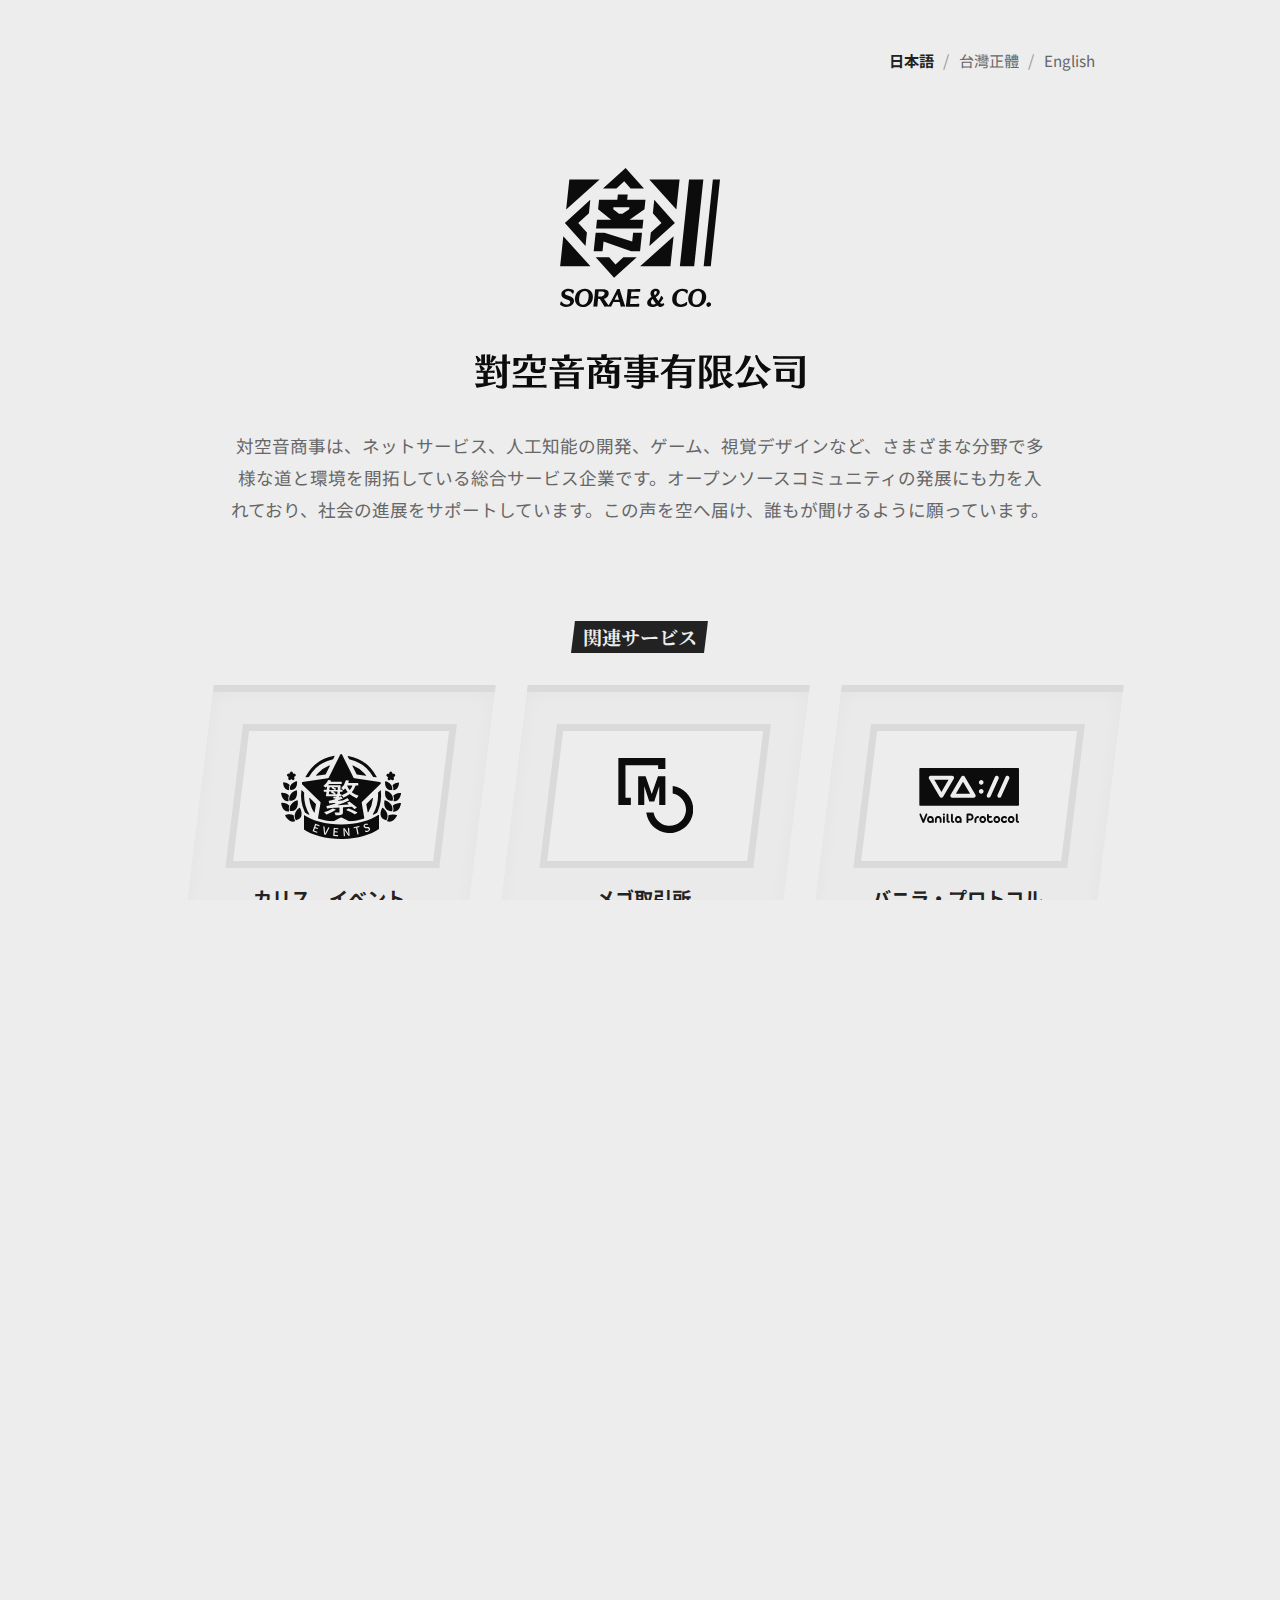
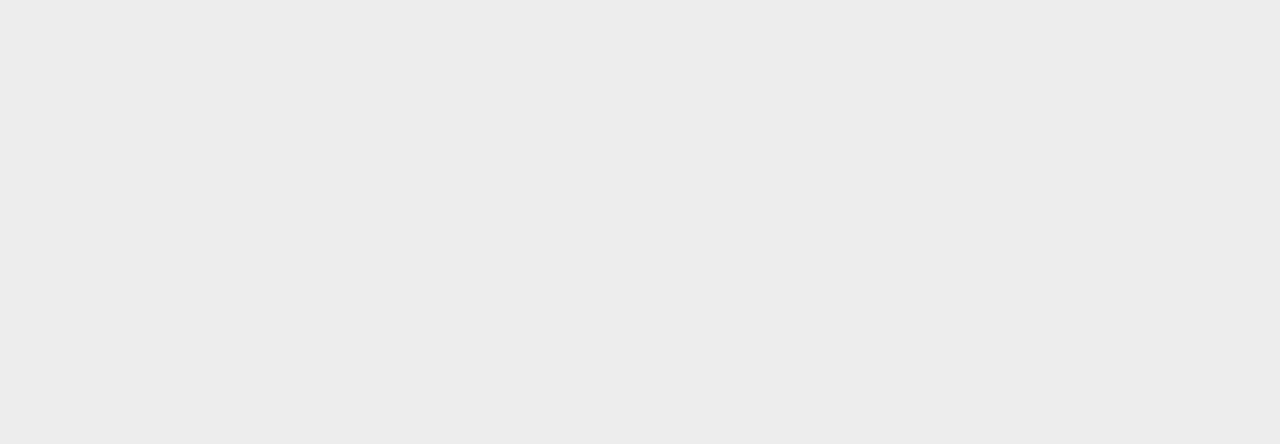
<file: index.html>
<!DOCTYPE html>
<html>
    <head>
        <meta charset="UTF-8" />
        <meta http-equiv="X-UA-Compatible" content="IE=edge" />
        <meta name="viewport" content="width=device-width, initial-scale=1.0" />
        <link rel="icon" type="image/svg+xml" href="./assets/favicon.svg" />
        <link rel="icon" type="image/png" href="./assets/favicon.png" />
        <link rel="preconnect" href="https://fonts.googleapis.com" />
        <link rel="preconnect" href="https://fonts.gstatic.com" crossorigin />
        <link href="https://fonts.googleapis.com/css2?family=Noto+Sans+JP:wght@300;400;700&family=Noto+Serif+JP:wght@700&display=swap" rel="stylesheet" />
        <link rel="stylesheet" href="./assets/style.css" />
        <meta
            name="description"
            content="対空音商事は、ネットサービス、人工知能の開発、ゲーム、視覚デザインなど、さまざまな分野で多様な道と環境を開拓している総合サービス企業です。オープンソースコミュニティの発展にも力を入れており、社会の進展をサポートしています。この声を空へ届け、誰もが聞けるように願っています。"
        />
        <meta name="twitter:card" content="summary" />
        <meta name="twitter:title" content="對空音商事株式会社" />
        <meta
            name="twitter:description"
            content="対空音商事は、ネットサービス、人工知能の開発、ゲーム、視覚デザインなど、さまざまな分野で多様な道と環境を開拓している総合サービス企業です。オープンソースコミュニティの発展にも力を入れており、社会の進展をサポートしています。この声を空へ届け、誰もが聞けるように願っています。"
        />
        <meta name="twitter:image" content="https://sorae.co/assets/og.png" />
        <meta property="og:title" content="對空音商事有限公司" />
        <meta property="og:type" content="article" />
        <meta property="og:image" content="https://sorae.co/assets/og.png" />
        <meta property="og:url" content="https://sorae.co" />
        <meta property="og:image:width" content="1280" />
        <meta property="og:image:height" content="720" />
        <meta
            property="og:description"
            content="対空音商事は、ネットサービス、人工知能の開発、ゲーム、視覚デザインなど、さまざまな分野で多様な道と環境を開拓している総合サービス企業です。オープンソースコミュニティの発展にも力を入れており、社会の進展をサポートしています。この声を空へ届け、誰もが聞けるように願っています。"
        />
        <title>對空音商事有限公司</title>
    </head>
    <body>
        <div class="外框"></div>
        <div class="界限容器">
            <div class="穹頂">
                <div class="穹頂-連結 穹頂-連結_啟用的">日本語</div>
                <div class="穹頂-分隔線">/</div>
                <a class="穹頂-連結" href="./zh-tw.html">台灣正體</a>
                <div class="穹頂-分隔線">/</div>
                <a class="穹頂-連結" href="./en-us.html">English</a>
            </div>
            <div class="矚目區塊">
                <img class="矚目區塊-商標" src="./assets/logo.svg" />
                <div class="矚目區塊-標題">
                    <img class="矚目區塊-標題-圖片" src="./assets/logo-name.svg" />
                </div>
                <div class="矚目區塊-說明">
                    対空音商事は、ネットサービス、人工知能の開発、ゲーム、視覚デザインなど、さまざまな分野で多様な道と環境を開拓している総合サービス企業です。オープンソースコミュニティの発展にも力を入れており、社会の進展をサポートしています。この声を空へ届け、誰もが聞けるように願っています。
                </div>
            </div>
            <div class="旗下服務">
                <div class="旗下服務-標題">
                    <div class="旗下服務-標題-文字">関連サービス</div>
                </div>
                <div class="旗下服務-網格系統">
                    <div class="旗下服務-網格系統-項目">
                        <div class="旗下服務-網格系統-項目-商標">
                            <img class="旗下服務-網格系統-項目-商標-圖片" src="./assets/caris-events.svg" style="width: 120px" />
                        </div>
                        <div class="旗下服務-網格系統-項目-標題">カリス．イベント</div>
                        <div class="旗下服務-網格系統-項目-說明">
                            テクノロジー産業に関連するインターネットサービスや製品を提供し、二次元を三次元に融合することを忘れず、人々が受け入れられ、友好的に交流できるコミュニティ環境を創造しています。
                        </div>
                        <div class="旗下服務-網格系統-項目-數字">1</div>
                    </div>

                    <div class="旗下服務-網格系統-項目">
                        <div class="旗下服務-網格系統-項目-商標">
                            <img class="旗下服務-網格系統-項目-商標-圖片" src="./assets/mego.svg" style="width: 75px" />
                        </div>
                        <div class="旗下服務-網格系統-項目-標題">メゴ取引所</div>
                        <!-- じりつし知能 -->
                        <div class="旗下服務-網格系統-項目-說明">
                            設計されたプラットフォームとトランザクションで総合的なデジタルコンテンツ制作環境を提供し、需要と供給を統合して、オンラインからオフラインまでクリエイティブ産業全体を促進・推進します。
                        </div>
                        <div class="旗下服務-網格系統-項目-數字">2</div>
                    </div>
                    <div class="旗下服務-網格系統-項目">
                        <div class="旗下服務-網格系統-項目-商標">
                            <img class="旗下服務-網格系統-項目-商標-圖片" src="./assets/vanilla-protocol.svg" style="width: 100px" />
                        </div>
                        <div class="旗下服務-網格系統-項目-標題">バニラ・プロトコル</div>
                        <!-- フラット商業銀行 -->
                        <div class="旗下服務-網格系統-項目-說明">
                            バーチャルワールド、複合現実、3Dエンジンは、他のサービスを補完するモーションキャプチャーや人工知能など、未来とバーチャルを融合させた現代的な製品を創造します。
                        </div>
                        <div class="旗下服務-網格系統-項目-數字">3</div>
                    </div>
                </div>
            </div>
            <div class="最新情報">
                <div class="最新情報-標題">
                    <div class="最新情報-標題-文字">最新情報</div>
                </div>
                <div class="最新情報-列表">
                    <a
                        href="https://teameowdev.wordpress.com/2022/02/09/tocas-ui-4-alpha-%e4%bb%8b%e9%9d%a2%e5%85%83%e4%bb%b6%e5%ba%ab%e5%8d%b3%e5%b0%87%e9%87%8b%e5%87%ba/"
                        target="_blank"
                        class="最新情報-列表-項目"
                    >
                        <div class="最新情報-列表-項目-分類">
                            <div class="最新情報-列表-項目-分類-文字">プログレス</div>
                            <!-- プレスリリース -->
                        </div>
                        <div class="最新情報-列表-項目-時間">2022.02.09</div>
                        <div class="最新情報-列表-項目-標題">Tocas UI 4 Alpha コンポーネントを近日公開予定</div>
                    </a>
                    <a
                        href="https://teameowdev.wordpress.com/2022/01/07/%e6%88%91%e5%80%91%e6%ad%a3%e5%9c%a8%e9%87%8d%e6%96%b0%e8%a6%8f%e5%8a%83-2022-%e5%b9%b4%e7%9a%84%e5%85%a8%e6%96%b0%e7%89%88%e6%9c%ac/"
                        target="_blank"
                        class="最新情報-列表-項目"
                    >
                        <div class="最新情報-列表-項目-分類">
                            <div class="最新情報-列表-項目-分類-文字">プログレス</div>
                        </div>
                        <div class="最新情報-列表-項目-時間">2022.01.07</div>
                        <div class="最新情報-列表-項目-標題">2022 年に向けて新バージョンを開発中</div>
                    </a>
                    <a
                        href="https://teameowdev.wordpress.com/2018/11/01/%e6%8f%92%e7%95%ab%e8%88%87%e7%b9%aa%e5%9c%96%e7%9a%84%e5%8c%af%e9%9b%86%e9%a6%96%e9%a0%81/"
                        target="_blank"
                        class="最新情報-列表-項目"
                    >
                        <div class="最新情報-列表-項目-分類">
                            <div class="最新情報-列表-項目-分類-文字">プログレス</div>
                        </div>
                        <div class="最新情報-列表-項目-時間">2018.11.01</div>
                        <div class="最新情報-列表-項目-標題">イラストのページデザイン</div>
                    </a>
                </div>
            </div>
            <div class="公司概要">
                <div class="公司概要-標題">
                    <div class="公司概要-標題-文字">会社概要</div>
                </div>
                <div class="公司概要-切分網格">
                    <div class="公司概要-切分網格-欄位">
                        <div class="公司概要-切分網格-網格系統">
                            <div class="公司概要-切分網格-網格系統-標籤">社名</div>
                            <div class="公司概要-切分網格-網格系統-內容">對空音商事有限公司</div>
                            <div class="公司概要-切分網格-網格系統-分隔線"></div>
                            <div class="公司概要-切分網格-網格系統-標籤">法人番号</div>
                            <div class="公司概要-切分網格-網格系統-內容">90609343</div>
                            <div class="公司概要-切分網格-網格系統-分隔線"></div>
                            <div class="公司概要-切分網格-網格系統-標籤">所在地</div>
                            <div class="公司概要-切分網格-網格系統-內容">台湾高雄市鳳山区埤頂街 160 巷 65 号</div>
                            <div class="公司概要-切分網格-網格系統-分隔線"></div>
                            <div class="公司概要-切分網格-網格系統-標籤">設立日</div>
                            <div class="公司概要-切分網格-網格系統-內容">2021 年 12 月 08 日</div>
                            <div class="公司概要-切分網格-網格系統-分隔線"></div>
                            <div class="公司概要-切分網格-網格系統-標籤">代表者</div>
                            <div class="公司概要-切分網格-網格系統-內容">代表取締役 吳駿維</div>
                        </div>
                    </div>
                    <div class="公司概要-切分網格-欄位">
                        <div class="公司概要-切分網格-網格系統">
                            <div class="公司概要-切分網格-網格系統-標籤">資本金等</div>
                            <div class="公司概要-切分網格-網格系統-內容">NT$ 100,000</div>
                            <div class="公司概要-切分網格-網格系統-分隔線"></div>
                            <div class="公司概要-切分網格-網格系統-標籤">登録機関</div>
                            <div class="公司概要-切分網格-網格系統-內容">高雄市政府経済発展局</div>
                            <div class="公司概要-切分網格-網格系統-分隔線"></div>
                            <div class="公司概要-切分網格-網格系統-標籤">連絡先</div>
                            <div class="公司概要-切分網格-網格系統-內容">hello@sorae.co</div>
                            <div class="公司概要-切分網格-網格系統-分隔線"></div>
                            <div class="公司概要-切分網格-網格系統-標籤">事業內容</div>
                            <div class="公司概要-切分網格-網格系統-內容">ウェブサービス、人工知能、ゲームやビジュアルアートの開発・設計。</div>
                        </div>
                    </div>
                </div>
            </div>
            <div class="頁腳文字">Copyright © Sorae & Co., Ltd. All Rights Reserved.</div>
        </div>
    </body>
</html>
</file>
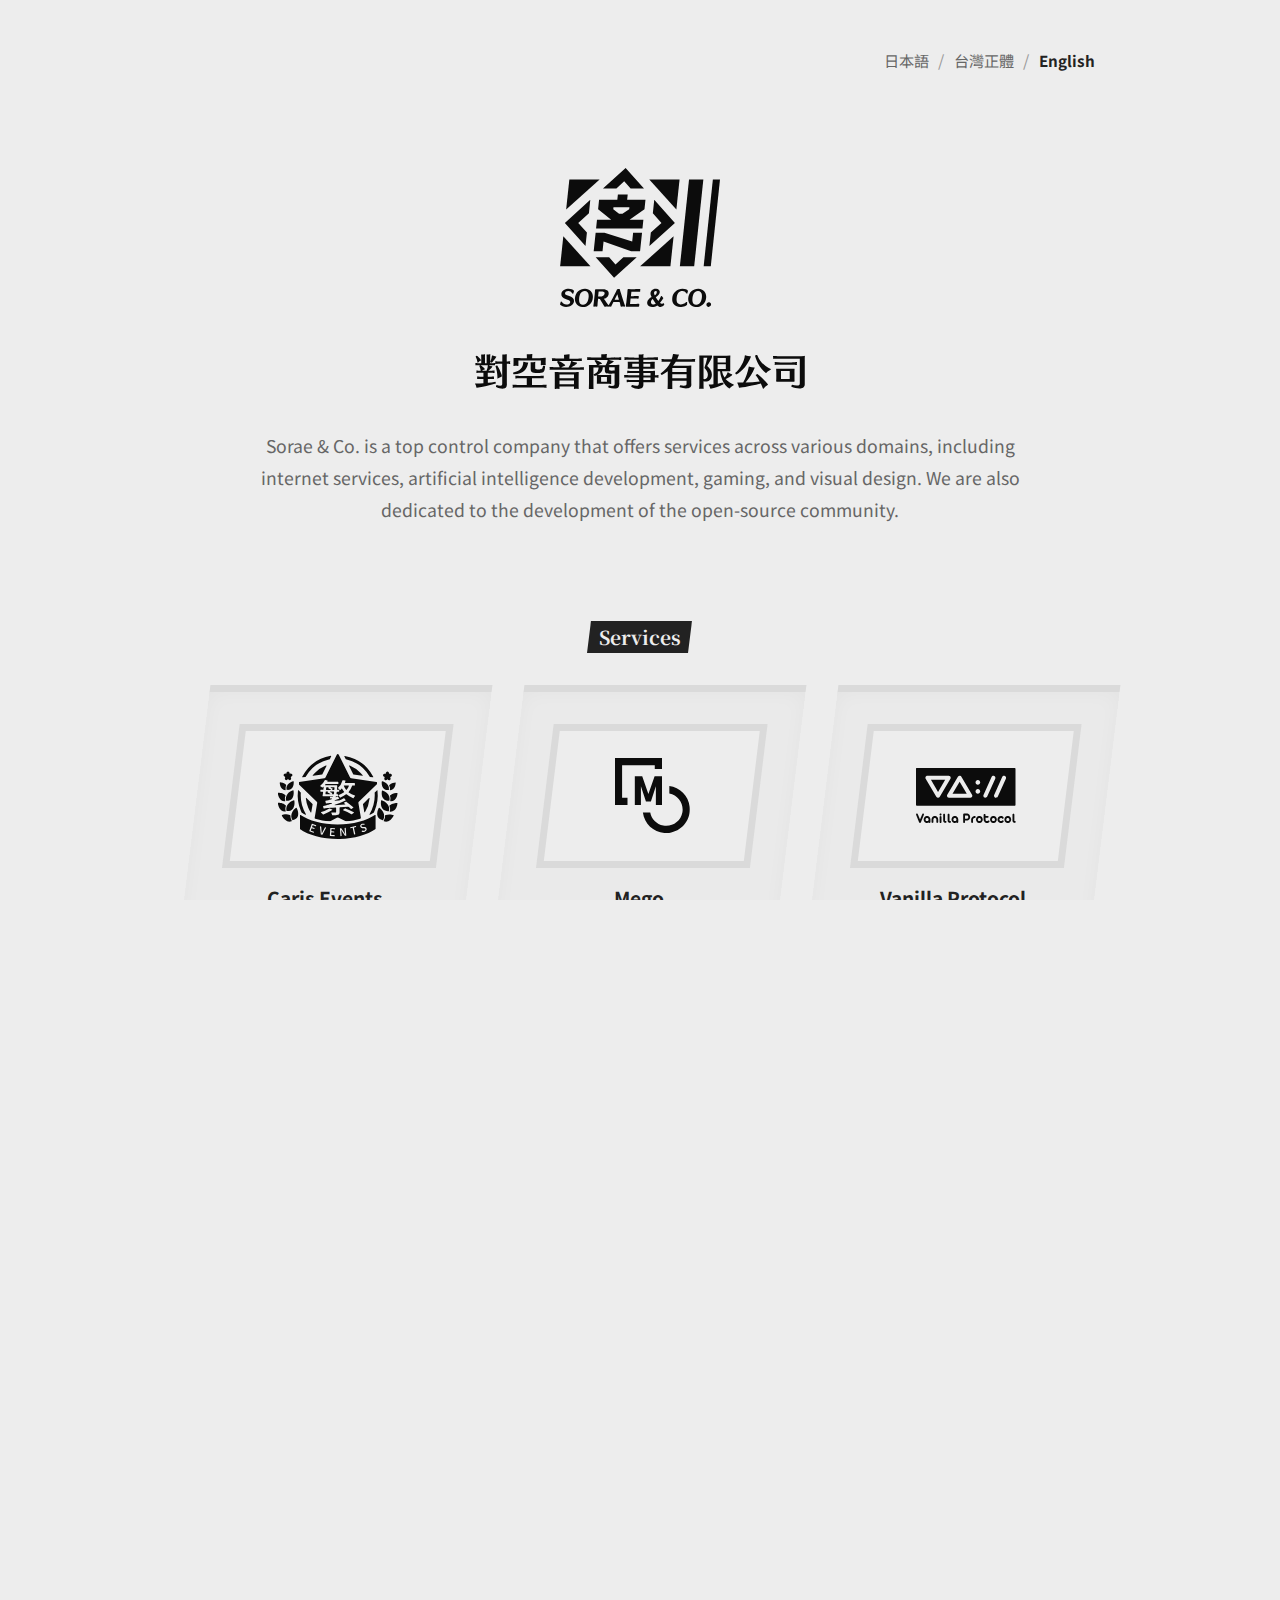
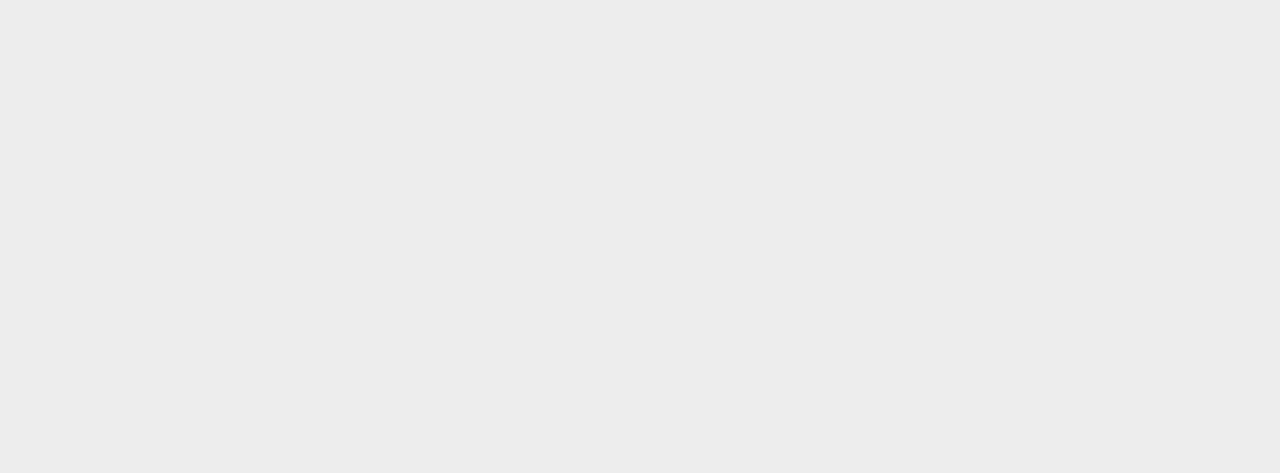
<file: en-us.html>
<!DOCTYPE html>
<html>
    <head>
        <meta charset="UTF-8" />
        <meta http-equiv="X-UA-Compatible" content="IE=edge" />
        <meta name="viewport" content="width=device-width, initial-scale=1.0" />
        <link rel="icon" type="image/svg+xml" href="./assets/favicon.svg" />
        <link rel="icon" type="image/png" href="./assets/favicon.png" />
        <link rel="preconnect" href="https://fonts.googleapis.com" />
        <link rel="preconnect" href="https://fonts.gstatic.com" crossorigin />
        <link href="https://fonts.googleapis.com/css2?family=Noto+Sans+TC:wght@300;400;700&family=Noto+Serif+TC:wght@700&display=swap" rel="stylesheet" />
        <link rel="stylesheet" href="./assets/style.css" />
        <meta
            name="description"
            content="Sorae & Co. is a top control company that offers services across various domains, including internet services, artificial intelligence development, gaming, and
            visual design. We are also dedicated to the development of the open-source community."
        />
        <meta name="twitter:card" content="summary" />
        <meta name="twitter:title" content="Sorae & Co." />
        <meta
            name="twitter:description"
            content="Sorae & Co. is a top control company that offers services across various domains, including internet services, artificial intelligence development, gaming, and
            visual design. We are also dedicated to the development of the open-source community."
        />
        <meta name="twitter:image" content="https://sorae.co/assets/og.png" />
        <meta property="og:title" content="Sorae & Co." />
        <meta property="og:type" content="article" />
        <meta property="og:image" content="https://sorae.co/assets/og.png" />
        <meta property="og:url" content="https://sorae.co/en-us.html" />
        <meta property="og:image:width" content="1280" />
        <meta property="og:image:height" content="720" />
        <meta
            property="og:description"
            content="Sorae & Co. is a top control company that offers services across various domains, including internet services, artificial intelligence development, gaming, and
            visual design. We are also dedicated to the development of the open-source community."
        />
        <title>Sorae & Co.</title>
    </head>
    <body>
        <div class="外框"></div>
        <div class="界限容器">
            <div class="穹頂">
                <a class="穹頂-連結" href="./index.html">日本語</a>
                <div class="穹頂-分隔線">/</div>
                <a class="穹頂-連結" href="./zh-tw.html">台灣正體</a>
                <div class="穹頂-分隔線">/</div>
                <div class="穹頂-連結 穹頂-連結_啟用的">English</div>
            </div>
            <div class="矚目區塊">
                <img class="矚目區塊-商標" src="./assets/logo.svg" />
                <div class="矚目區塊-標題">
                    <img class="矚目區塊-標題-圖片" src="./assets/logo-name.svg" />
                </div>
                <div class="矚目區塊-說明">
                    Sorae & Co. is a top control company that offers services across various domains, including internet services, artificial intelligence development, gaming, and
                    visual design. We are also dedicated to the development of the open-source community.
                </div>
            </div>
            <div class="旗下服務">
                <div class="旗下服務-標題">
                    <div class="旗下服務-標題-文字">Services</div>
                </div>
                <div class="旗下服務-網格系統">
                    <div class="旗下服務-網格系統-項目">
                        <div class="旗下服務-網格系統-項目-商標">
                            <img class="旗下服務-網格系統-項目-商標-圖片" src="./assets/caris-events.svg" style="width: 120px" />
                        </div>
                        <div class="旗下服務-網格系統-項目-標題">Caris Events</div>
                        <div class="旗下服務-網格系統-項目-說明">
                            Providing Internet services to create a community where people can interact with each other in a friendly manner.
                        </div>
                        <div class="旗下服務-網格系統-項目-數字">1</div>
                    </div>

                    <div class="旗下服務-網格系統-項目">
                        <div class="旗下服務-網格系統-項目-商標">
                            <img class="旗下服務-網格系統-項目-商標-圖片" src="./assets/mego.svg" style="width: 75px" />
                        </div>
                        <div class="旗下服務-網格系統-項目-標題">Mego</div>
                        <div class="旗下服務-網格系統-項目-說明">
                            A well-designed platform that provides a perfect digital content creation environment, driving the entire creative industry activities.
                        </div>
                        <div class="旗下服務-網格系統-項目-數字">2</div>
                    </div>
                    <div class="旗下服務-網格系統-項目">
                        <div class="旗下服務-網格系統-項目-商標">
                            <img class="旗下服務-網格系統-項目-商標-圖片" src="./assets/vanilla-protocol.svg" style="width: 100px" />
                        </div>
                        <div class="旗下服務-網格系統-項目-標題">Vanilla Protocol</div>
                        <div class="旗下服務-網格系統-項目-說明">
                            Through virtual worlds, mixed reality and artificial intelligence to create modern products that merge the future with the virtual.
                        </div>
                        <div class="旗下服務-網格系統-項目-數字">3</div>
                    </div>
                </div>
            </div>
            <div class="最新情報">
                <div class="最新情報-標題">
                    <div class="最新情報-標題-文字">News</div>
                </div>
                <div class="最新情報-列表">
                    <a
                        href="https://teameowdev.wordpress.com/2022/02/09/tocas-ui-4-alpha-%e4%bb%8b%e9%9d%a2%e5%85%83%e4%bb%b6%e5%ba%ab%e5%8d%b3%e5%b0%87%e9%87%8b%e5%87%ba/"
                        target="_blank"
                        class="最新情報-列表-項目"
                    >
                        <div class="最新情報-列表-項目-分類">
                            <div class="最新情報-列表-項目-分類-文字">PROGRESS UPDATE</div>
                            <!-- PRESS RELEASE -->
                        </div>
                        <div class="最新情報-列表-項目-時間">09.02.2022</div>
                        <div class="最新情報-列表-項目-標題">Tocas UI 4 Alpha is getting released</div>
                    </a>
                    <a
                        href="https://teameowdev.wordpress.com/2022/01/07/%e6%88%91%e5%80%91%e6%ad%a3%e5%9c%a8%e9%87%8d%e6%96%b0%e8%a6%8f%e5%8a%83-2022-%e5%b9%b4%e7%9a%84%e5%85%a8%e6%96%b0%e7%89%88%e6%9c%ac/"
                        target="_blank"
                        class="最新情報-列表-項目"
                    >
                        <div class="最新情報-列表-項目-分類">
                            <div class="最新情報-列表-項目-分類-文字">PROGRESS UPDATE</div>
                        </div>
                        <div class="最新情報-列表-項目-時間">07.01.2022</div>
                        <div class="最新情報-列表-項目-標題">We are working on a brand new version of 2022</div>
                    </a>
                    <a
                        href="https://teameowdev.wordpress.com/2018/11/01/%e6%8f%92%e7%95%ab%e8%88%87%e7%b9%aa%e5%9c%96%e7%9a%84%e5%8c%af%e9%9b%86%e9%a6%96%e9%a0%81/"
                        target="_blank"
                        class="最新情報-列表-項目"
                    >
                        <div class="最新情報-列表-項目-分類">
                            <div class="最新情報-列表-項目-分類-文字">PROGRESS UPDATE</div>
                        </div>
                        <div class="最新情報-列表-項目-時間">01.11.2018</div>
                        <div class="最新情報-列表-項目-標題">The design of the Sketch and Draw page</div>
                    </a>
                </div>
            </div>
            <div class="公司概要">
                <div class="公司概要-標題">
                    <div class="公司概要-標題-文字">Corporate Profile</div>
                </div>
                <div class="公司概要-切分網格">
                    <div class="公司概要-切分網格-欄位">
                        <div class="公司概要-切分網格-網格系統">
                            <div class="公司概要-切分網格-網格系統-標籤">Official Name</div>
                            <div class="公司概要-切分網格-網格系統-內容">Sorae & Co., Ltd.</div>
                            <div class="公司概要-切分網格-網格系統-分隔線"></div>
                            <div class="公司概要-切分網格-網格系統-標籤">VAT number</div>
                            <div class="公司概要-切分網格-網格系統-內容">90609343</div>
                            <div class="公司概要-切分網格-網格系統-分隔線"></div>
                            <div class="公司概要-切分網格-網格系統-標籤">Office</div>
                            <div class="公司概要-切分網格-網格系統-內容">No. 65, Ln. 160, Piding St., Fengshan Dist., Kaohsiung City 830010, Taiwan (R.O.C.)</div>
                            <div class="公司概要-切分網格-網格系統-分隔線"></div>
                            <div class="公司概要-切分網格-網格系統-標籤">Establishment Date</div>
                            <div class="公司概要-切分網格-網格系統-內容">08/12/2021</div>
                            <div class="公司概要-切分網格-網格系統-分隔線"></div>
                            <div class="公司概要-切分網格-網格系統-標籤">President</div>
                            <div class="公司概要-切分網格-網格系統-內容">WU, CHUN WEI</div>
                        </div>
                    </div>
                    <div class="公司概要-切分網格-欄位">
                        <div class="公司概要-切分網格-網格系統">
                            <div class="公司概要-切分網格-網格系統-標籤">Capital</div>
                            <div class="公司概要-切分網格-網格系統-內容">100,000 TWD</div>
                            <div class="公司概要-切分網格-網格系統-分隔線"></div>
                            <div class="公司概要-切分網格-網格系統-標籤">Registration Authority</div>
                            <div class="公司概要-切分網格-網格系統-內容">Economic Development Bureau, Kaohsiung City Government</div>
                            <div class="公司概要-切分網格-網格系統-分隔線"></div>
                            <div class="公司概要-切分網格-網格系統-標籤">Contact</div>
                            <div class="公司概要-切分網格-網格系統-內容">hello@sorae.co</div>
                            <div class="公司概要-切分網格-網格系統-分隔線"></div>
                            <div class="公司概要-切分網格-網格系統-標籤">Industries</div>
                            <div class="公司概要-切分網格-網格系統-內容">Development and design of web services, artificial intelligence and games and visual arts.</div>
                        </div>
                    </div>
                </div>
            </div>
            <div class="頁腳文字">Copyright © Sorae & Co., Ltd. All Rights Reserved.</div>
        </div>
    </body>
</html>
</file>
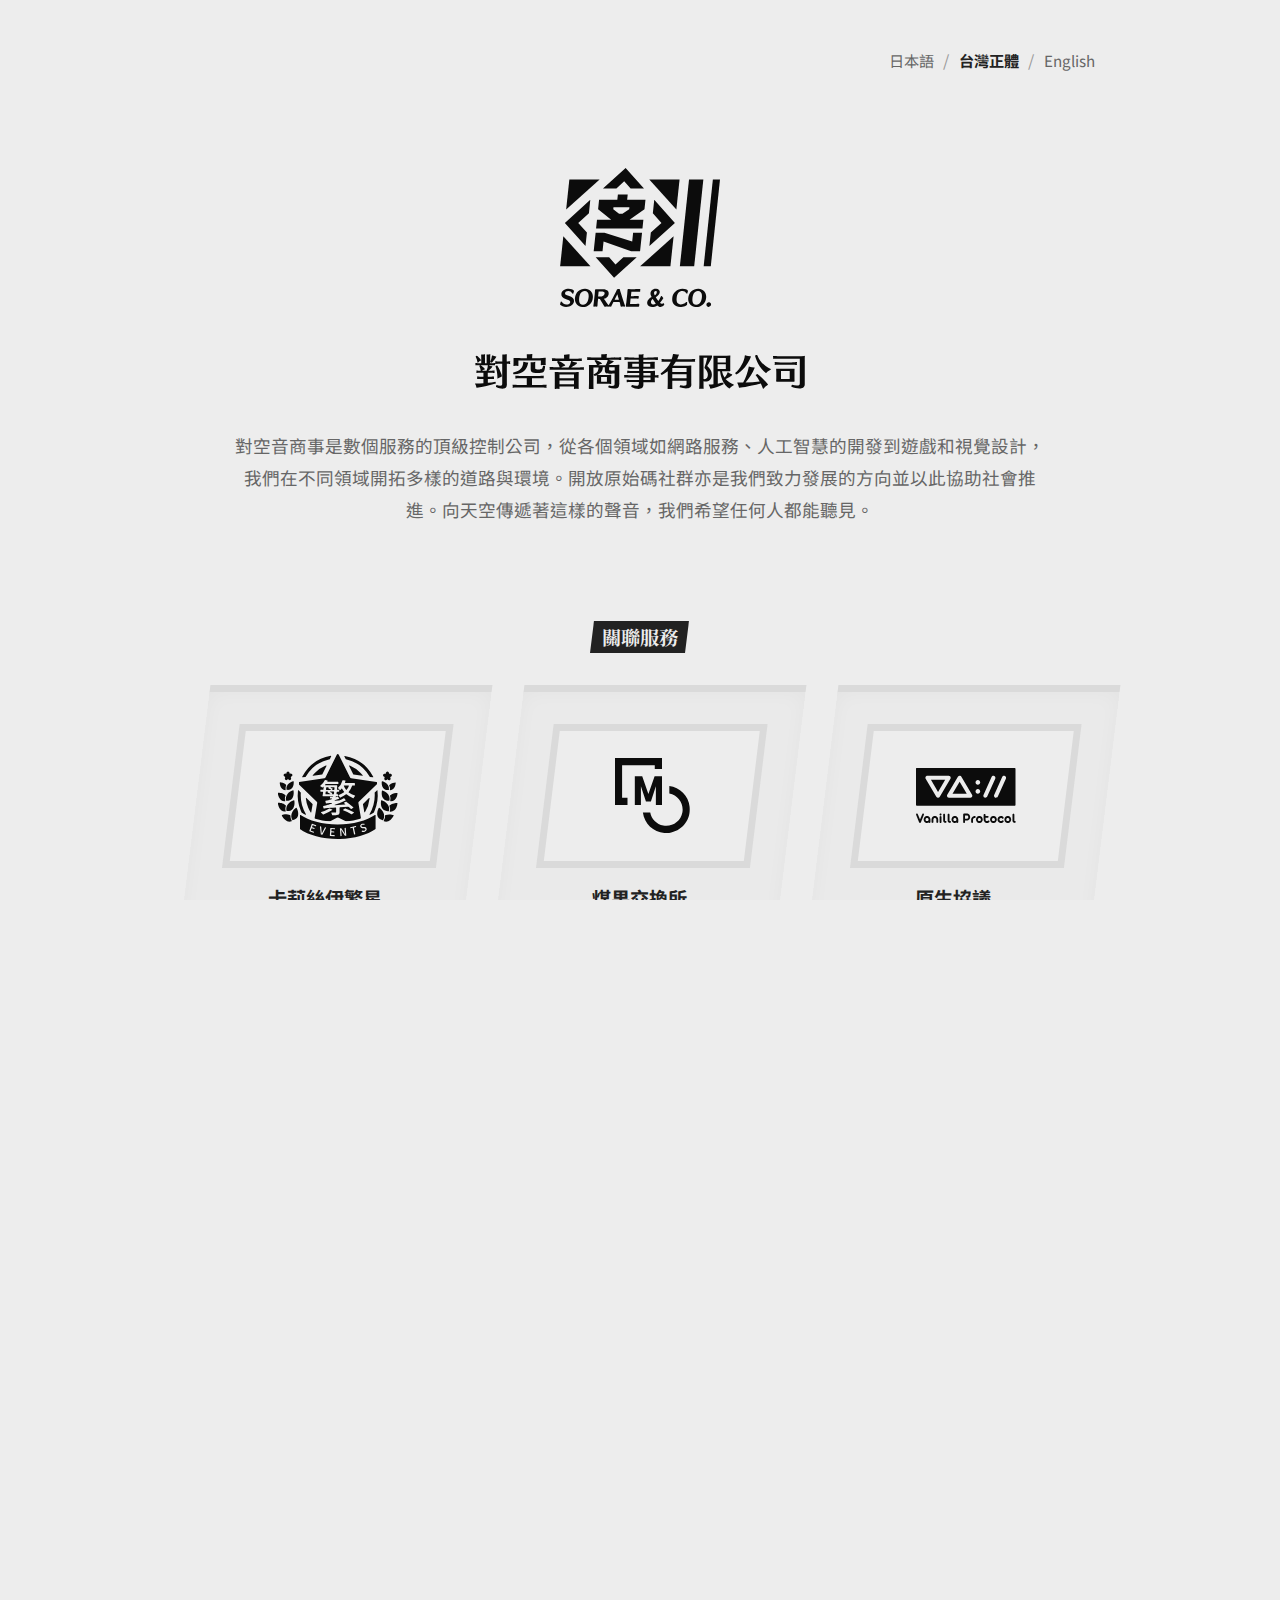
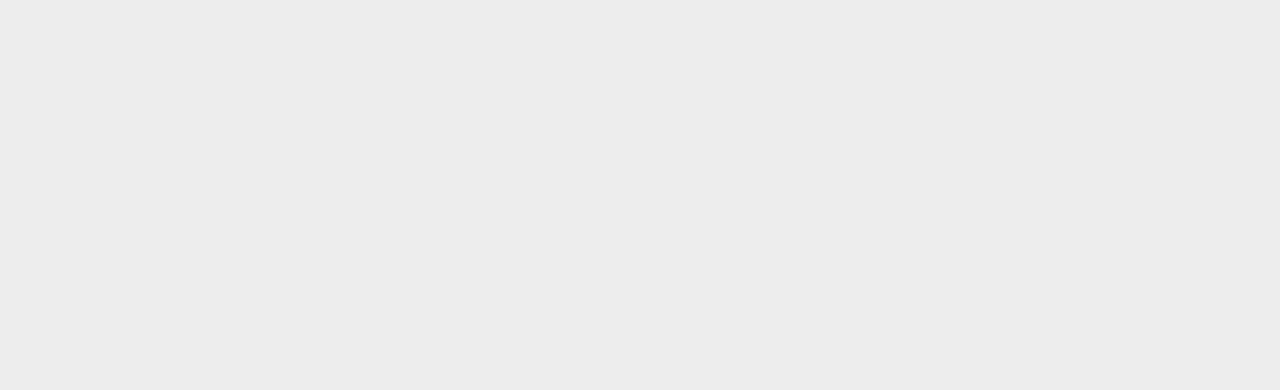
<file: zh-tw.html>
<!DOCTYPE html>
<html>
    <head>
        <meta charset="UTF-8" />
        <meta http-equiv="X-UA-Compatible" content="IE=edge" />
        <meta name="viewport" content="width=device-width, initial-scale=1.0" />
        <link rel="icon" type="image/svg+xml" href="./assets/favicon.svg" />
        <link rel="icon" type="image/png" href="./assets/favicon.png" />
        <link rel="preconnect" href="https://fonts.googleapis.com" />
        <link rel="preconnect" href="https://fonts.gstatic.com" crossorigin />
        <link href="https://fonts.googleapis.com/css2?family=Noto+Sans+TC:wght@300;400;700&family=Noto+Serif+TC:wght@700&display=swap" rel="stylesheet" />
        <link rel="stylesheet" href="./assets/style.css" />
        <meta
            name="description"
            content="對空音商事是數個服務的頂級控制公司，從各個領域如網路服務、人工智慧的開發到遊戲和視覺設計，我們在不同領域開拓多樣的道路與環境。開放原始碼社群亦是我們致力發展的方向並以此協助社會推進。向天空傳遞著這樣的聲音，我們希望任何人都能聽見。"
        />
        <meta name="twitter:card" content="summary" />
        <meta name="twitter:title" content="對空音商事有限公司" />
        <meta
            name="twitter:description"
            content="對空音商事是數個服務的頂級控制公司，從各個領域如網路服務、人工智慧的開發到遊戲和視覺設計，我們在不同領域開拓多樣的道路與環境。開放原始碼社群亦是我們致力發展的方向並以此協助社會推進。向天空傳遞著這樣的聲音，我們希望任何人都能聽見。"
        />
        <meta name="twitter:image" content="https://sorae.co/assets/og.png" />
        <meta property="og:title" content="對空音商事有限公司" />
        <meta property="og:type" content="article" />
        <meta property="og:image" content="https://sorae.co/assets/og.png" />
        <meta property="og:url" content="https://sorae.co/zh-tw.html" />
        <meta property="og:image:width" content="1280" />
        <meta property="og:image:height" content="720" />
        <meta
            property="og:description"
            content="對空音商事是數個服務的頂級控制公司，從各個領域如網路服務、人工智慧的開發到遊戲和視覺設計，我們在不同領域開拓多樣的道路與環境。開放原始碼社群亦是我們致力發展的方向並以此協助社會推進。向天空傳遞著這樣的聲音，我們希望任何人都能聽見。"
        />
        <title>對空音商事有限公司</title>
    </head>
    <body>
        <div class="外框"></div>
        <div class="界限容器">
            <div class="穹頂">
                <a class="穹頂-連結" href="./index.html">日本語</a>
                <div class="穹頂-分隔線">/</div>
                <div class="穹頂-連結 穹頂-連結_啟用的">台灣正體</div>
                <div class="穹頂-分隔線">/</div>
                <a class="穹頂-連結" href="./en-us.html">English</a>
            </div>
            <div class="矚目區塊">
                <img class="矚目區塊-商標" src="./assets/logo.svg" />
                <div class="矚目區塊-標題">
                    <img class="矚目區塊-標題-圖片" src="./assets/logo-name.svg" />
                </div>
                <div class="矚目區塊-說明">
                    對空音商事是數個服務的頂級控制公司，從各個領域如網路服務、人工智慧的開發到遊戲和視覺設計，我們在不同領域開拓多樣的道路與環境。開放原始碼社群亦是我們致力發展的方向並以此協助社會推進。向天空傳遞著這樣的聲音，我們希望任何人都能聽見。
                </div>
            </div>
            <div class="旗下服務">
                <div class="旗下服務-標題">
                    <div class="旗下服務-標題-文字">關聯服務</div>
                </div>
                <div class="旗下服務-網格系統">
                    <div class="旗下服務-網格系統-項目">
                        <div class="旗下服務-網格系統-項目-商標">
                            <img class="旗下服務-網格系統-項目-商標-圖片" src="./assets/caris-events.svg" style="width: 120px" />
                        </div>
                        <div class="旗下服務-網格系統-項目-標題">卡莉絲伊繁星</div>
                        <div class="旗下服務-網格系統-項目-說明">
                            提供網際網路服務與電子科技產業的相關產品，打造一個被大眾接納的社群環境且人與人之間都能夠友善地在其中相互交流且不忘將二次元文化融入三次元。
                        </div>
                        <div class="旗下服務-網格系統-項目-數字">1</div>
                    </div>

                    <div class="旗下服務-網格系統-項目">
                        <div class="旗下服務-網格系統-項目-商標">
                            <img class="旗下服務-網格系統-項目-商標-圖片" src="./assets/mego.svg" style="width: 75px" />
                        </div>
                        <div class="旗下服務-網格系統-項目-標題">煤果交換所</div>
                        <div class="旗下服務-網格系統-項目-說明">
                            以良好的平台與交易設計提供完善的數位內容創作環境並同時整合需求、供給，從線上至線下推廣且帶動整個創作產業的活動。
                        </div>
                        <div class="旗下服務-網格系統-項目-數字">2</div>
                    </div>
                    <div class="旗下服務-網格系統-項目">
                        <div class="旗下服務-網格系統-項目-商標">
                            <img class="旗下服務-網格系統-項目-商標-圖片" src="./assets/vanilla-protocol.svg" style="width: 100px" />
                        </div>
                        <div class="旗下服務-網格系統-項目-標題">原生協議</div>
                        <div class="旗下服務-網格系統-項目-說明">
                            透過虛擬世界、混合實境與 3D 引擎打造出能將未來與虛擬合而為一的現代結晶，其中包括用以輔助其他服務的動態捕捉與人工智慧。
                        </div>
                        <div class="旗下服務-網格系統-項目-數字">3</div>
                    </div>
                </div>
            </div>
            <div class="最新情報">
                <div class="最新情報-標題">
                    <div class="最新情報-標題-文字">最新情報</div>
                </div>
                <div class="最新情報-列表">
                    <a
                        href="https://teameowdev.wordpress.com/2022/02/09/tocas-ui-4-alpha-%e4%bb%8b%e9%9d%a2%e5%85%83%e4%bb%b6%e5%ba%ab%e5%8d%b3%e5%b0%87%e9%87%8b%e5%87%ba/"
                        target="_blank"
                        class="最新情報-列表-項目"
                    >
                        <div class="最新情報-列表-項目-分類">
                            <div class="最新情報-列表-項目-分類-文字">開發進度更新</div>
                            <!-- 新聞發布稿 -->
                        </div>
                        <div class="最新情報-列表-項目-時間">2022.02.09</div>
                        <div class="最新情報-列表-項目-標題">Tocas UI 4 Alpha 介面元件庫即將釋出</div>
                    </a>
                    <a
                        href="https://teameowdev.wordpress.com/2022/01/07/%e6%88%91%e5%80%91%e6%ad%a3%e5%9c%a8%e9%87%8d%e6%96%b0%e8%a6%8f%e5%8a%83-2022-%e5%b9%b4%e7%9a%84%e5%85%a8%e6%96%b0%e7%89%88%e6%9c%ac/"
                        target="_blank"
                        class="最新情報-列表-項目"
                    >
                        <div class="最新情報-列表-項目-分類">
                            <div class="最新情報-列表-項目-分類-文字">開發進度更新</div>
                        </div>
                        <div class="最新情報-列表-項目-時間">2022.01.07</div>
                        <div class="最新情報-列表-項目-標題">我們正在著手 2022 年的全新版本</div>
                    </a>
                    <a
                        href="https://teameowdev.wordpress.com/2018/11/01/%e6%8f%92%e7%95%ab%e8%88%87%e7%b9%aa%e5%9c%96%e7%9a%84%e5%8c%af%e9%9b%86%e9%a6%96%e9%a0%81/"
                        target="_blank"
                        class="最新情報-列表-項目"
                    >
                        <div class="最新情報-列表-項目-分類">
                            <div class="最新情報-列表-項目-分類-文字">開發進度更新</div>
                        </div>
                        <div class="最新情報-列表-項目-時間">2018.11.01</div>
                        <div class="最新情報-列表-項目-標題">插畫與繪圖的匯集首頁</div>
                    </a>
                </div>
            </div>
            <div class="公司概要">
                <div class="公司概要-標題">
                    <div class="公司概要-標題-文字">公司概要</div>
                </div>
                <div class="公司概要-切分網格">
                    <div class="公司概要-切分網格-欄位">
                        <div class="公司概要-切分網格-網格系統">
                            <div class="公司概要-切分網格-網格系統-標籤">名稱</div>
                            <div class="公司概要-切分網格-網格系統-內容">對空音商事有限公司</div>
                            <div class="公司概要-切分網格-網格系統-分隔線"></div>
                            <div class="公司概要-切分網格-網格系統-標籤">統一編號</div>
                            <div class="公司概要-切分網格-網格系統-內容">90609343</div>
                            <div class="公司概要-切分網格-網格系統-分隔線"></div>
                            <div class="公司概要-切分網格-網格系統-標籤">所在地</div>
                            <div class="公司概要-切分網格-網格系統-內容">台灣高雄市鳳山區埤頂街 160 巷 65 號</div>
                            <div class="公司概要-切分網格-網格系統-分隔線"></div>
                            <div class="公司概要-切分網格-網格系統-標籤">設立日</div>
                            <div class="公司概要-切分網格-網格系統-內容">2021 年 12 月 08 日</div>
                            <div class="公司概要-切分網格-網格系統-分隔線"></div>
                            <div class="公司概要-切分網格-網格系統-標籤">代表者</div>
                            <div class="公司概要-切分網格-網格系統-內容">吳駿維</div>
                        </div>
                    </div>
                    <div class="公司概要-切分網格-欄位">
                        <div class="公司概要-切分網格-網格系統">
                            <div class="公司概要-切分網格-網格系統-標籤">資本額總額</div>
                            <div class="公司概要-切分網格-網格系統-內容">10 萬元</div>
                            <div class="公司概要-切分網格-網格系統-分隔線"></div>
                            <div class="公司概要-切分網格-網格系統-標籤">登記機關</div>
                            <div class="公司概要-切分網格-網格系統-內容">高雄市政府經濟發展局</div>
                            <div class="公司概要-切分網格-網格系統-分隔線"></div>
                            <div class="公司概要-切分網格-網格系統-標籤">聯絡方式</div>
                            <div class="公司概要-切分網格-網格系統-內容">hello@sorae.co</div>
                            <div class="公司概要-切分網格-網格系統-分隔線"></div>
                            <div class="公司概要-切分網格-網格系統-標籤">事業內容</div>
                            <div class="公司概要-切分網格-網格系統-內容">網路服務、人工智慧與遊戲和視覺藝術上的開發與設計。</div>
                        </div>
                    </div>
                </div>
            </div>
            <div class="頁腳文字">Copyright © Sorae & Co., Ltd. All Rights Reserved.</div>
        </div>
    </body>
</html>
</file>
<file: assets/style.css>
html,
body {
    margin: 0;
    padding: 0;
    overflow-x: hidden;
    overflow-y: auto;
}

html {
    font-size: 16px;
    height: 100%;

    --outline-color: rgb(34, 34, 34);

    --gray-75: rgb(237, 237, 237);
    --gray-100: rgb(234, 234, 234);
    --gray-300: rgb(218, 218, 218);
    --gray-400: rgb(153, 153, 153);
    --gray-600: rgb(102, 102, 102);
    --gray-800: rgb(34, 34, 34);
}

@media (prefers-color-scheme: dark) {
    html {
        --outline-color: rgb(17, 17, 17);

        --gray-75: rgb(34 34 34);
        --gray-100: rgb(44 44 44);
        --gray-300: rgb(53 53 53);
        --gray-400: rgb(101 101 101);
        --gray-600: rgb(192 192 192);
        --gray-800: rgb(255 255 255);
    }

    .矚目區塊-商標,
    .矚目區塊-標題-圖片,
    .旗下服務-網格系統-項目-商標-圖片 {
        filter: invert(1);
    }
}

body {
    font-family: "Noto Sans TC", "Noto Sans JP";
    height: 100%;
    background: var(--gray-75);
}

.界限容器 {
    width: 910px;
    margin: 3rem auto;
}

.外框 {
    display: none;
    position: fixed;
    background: var(--outline-color);
    clip-path: polygon(0 0, 100% 0, 100% 100%, 1% 100%, 1% 98%, 96% 98%, 99% 90%, 99% 2%, 4% 2%, 1% 10%, 1% 100%, 0 100%);
    left: 0;
    right: 0;
    bottom: 0;
    top: 0;
    z-index: 2;
    pointer-events: none;
}

.穹頂 {
    display: flex;
    align-items: center;
    justify-content: flex-end;
    gap: 0.6rem;
}

.穹頂-連結 {
    color: var(--gray-600);
    text-decoration: none;
    font-size: 0.95rem;
}

.穹頂-連結.穹頂-連結_啟用的 {
    font-weight: bold;
    color: var(--gray-800);
}

.穹頂-分隔線 {
    color: var(--gray-400);
}

.矚目區塊 {
    margin-top: 6rem;
    text-align: center;
}

.矚目區塊-商標 {
    width: 160px;
    opacity: 0.95;
}

.矚目區塊-標題 {
    font-family: "Noto Serif TC", "Noto Serif JP";
    font-weight: bold;
    font-size: 2rem;
    margin-top: 2.5rem;
    color: var(--gray-800);
}

.矚目區塊-標題-圖片 {
    width: 330px;
    opacity: 0.95;
}

.矚目區塊-說明 {
    margin: 0 auto;
    margin-top: 2rem;
    line-height: 1.8;
    font-size: 1.1rem;
    color: var(--gray-600);
    width: 90%;
}

.公司概要 {
    margin-top: 6rem;
    text-align: center;
}

.公司概要-標題 {
    background: var(--gray-800);
    color: var(--gray-75);
    display: inline-block;
    line-height: 1.5;
    padding: 0.1rem 0.6rem;
    font-family: "Noto Serif TC", "Noto Serif JP";
    font-weight: bold;
    font-size: 1.2rem;
    transform: skew(-7deg);
}

.公司概要-標題-文字 {
    transform: skew(7deg);
}

.公司概要-切分網格 {
    display: grid;
    grid-template-columns: repeat(2, 1fr);
    margin-top: 2rem;
    gap: 5rem;
    text-align: left;
}

.公司概要-切分網格-網格系統 {
    grid-template-columns: 130px 1fr;
    display: grid;
    gap: 0.6rem 1rem;
}

.公司概要-切分網格-網格系統-分隔線 {
    grid-column: 1 / 3;
    border-bottom: 1px solid var(--gray-300);
}

.公司概要-切分網格-網格系統-標籤 {
    font-weight: 500;
    color: var(--gray-600);
    font-size: 0.95rem;
    line-height: 1.8;
}

.公司概要-切分網格-網格系統-內容 {
    color: var(--gray-800);
    line-height: 1.8;
}

.頁腳文字 {
    text-align: center;
    font-size: 0.9rem;
    color: var(--gray-400);
    margin-top: 6rem;
}

.旗下服務 {
    margin-top: 6rem;
    text-align: center;
}

.旗下服務-標題 {
    background: var(--gray-800);
    color: var(--gray-75);
    display: inline-block;
    line-height: 1.5;
    padding: 0.1rem 0.6rem;
    font-family: "Noto Serif TC", "Noto Serif JP";
    font-weight: bold;
    font-size: 1.2rem;
    transform: skew(-7deg);
}

.旗下服務-標題-文字 {
    transform: skew(7deg);
}

.旗下服務-網格系統 {
    display: grid;
    grid-template-columns: repeat(3, 1fr);
    gap: 2rem;
    margin-top: 2rem;
}

.旗下服務-網格系統-項目 {
    text-align: center;
    background: var(--gray-100); /* #eaeaea;*/
    padding: 2rem;
    border-bottom: 7px solid var(--gray-300);
    border-top: 7px solid var(--gray-300);
    transform: skew(-7deg);
    display: flex;
    flex-direction: column;
    align-items: center;
    overflow: hidden;
    position: relative;
    box-shadow: inset 0px 0px 20px rgb(0 0 0 / 3%);
}

.旗下服務-網格系統-項目-商標 {
    min-height: 100px;
    display: flex;
    align-items: center;
    justify-content: center;
    background: var(--gray-75);
    height: 130px;
    width: 200px;
    border: 7px solid var(--gray-300);
}

.旗下服務-網格系統-項目-商標-圖片 {
    transform: skew(7deg);
    opacity: 0.95;
    z-index: 1;
}

.旗下服務-網格系統-項目-標題 {
    margin-top: 1rem;
    font-size: 1.2rem;
    font-weight: bold;
    color: var(--gray-800);
    transform: skew(7deg);
    z-index: 1;
}

.旗下服務-網格系統-項目-說明 {
    margin-top: 0.7rem;
    line-height: 1.8;
    font-size: 0.95rem;
    color: var(--gray-600);
    transform: skew(7deg);
    z-index: 1;
}

.旗下服務-網格系統-項目-數字 {
    position: absolute;
    font-weight: bold;
    font-size: 10rem;
    color: var(--gray-300);
    right: -1rem;
    bottom: -1.3rem;
    line-height: 1;
    z-index: 0;
    user-select: none;
    pointer-events: none;
}

.最新情報 {
    margin-top: 6rem;
    text-align: center;
}

.最新情報-標題 {
    background: var(--gray-800);
    color: var(--gray-75);
    display: inline-block;
    line-height: 1.5;
    padding: 0.1rem 0.6rem;
    font-family: "Noto Serif TC", "Noto Serif JP";
    font-weight: bold;
    font-size: 1.2rem;
    transform: skew(-7deg);
}

.最新情報-標題-文字 {
    transform: skew(7deg);
}

.最新情報-列表 {
    text-align: left;
    margin-top: 2rem;
}

.最新情報-列表-項目 {
    display: flex;
    gap: 1rem;
    border-bottom: 1px solid var(--gray-300);
    padding: 1rem;
    align-items: center;
    text-decoration: none;
}

.最新情報-列表-項目:hover .最新情報-列表-項目-標題 {
    text-decoration: underline;
}

.最新情報-列表-項目-分類 {
    background: var(--gray-300);
    color: var(--gray-800);
    padding: 0.1rem 1rem;
    transform: skew(-7deg);
}

.最新情報-列表-項目-分類-文字 {
    transform: skew(7deg);
}
.最新情報-列表-項目-時間 {
    color: var(--gray-600);
    font-weight: 300;
}

.最新情報-列表-項目-標題 {
    color: var(--gray-800);
    font-weight: 500;
}

@media screen and (max-width: 1050px) {
    html {
        font-size: 15px;
    }

    .界限容器 {
        width: 100%;
        padding: 0 2rem;
        margin: 2rem 0;
        box-sizing: border-box;
    }

    .矚目區塊 {
        margin-top: 4rem;
    }

    .矚目區塊-商標 {
        width: 120px;
    }

    .矚目區塊-標題 {
        margin-top: 1.5rem;
    }

    .矚目區塊-標題-圖片 {
        width: 250px;
    }

    .矚目區塊-說明 {
        max-width: 560px;
        width: 100%;
    }

    .旗下服務 {
        margin-top: 4rem;
    }

    .旗下服務-網格系統 {
        grid-template-columns: repeat(1, 1fr);
        gap: 1rem;
    }

    .旗下服務-網格系統-項目 {
        transform: initial;
        margin: 0 -2rem;
    }

    .旗下服務-網格系統-項目-商標 {
        transform: skew(-7deg);
        height: 120px;
        width: 190px;
    }

    .旗下服務-網格系統-項目-標題 {
        transform: initial;
    }

    .旗下服務-網格系統-項目-說明 {
        padding: 0 2rem;
        max-width: 460px;
        transform: initial;
    }

    .旗下服務-網格系統-項目-數字 {
        transform: skew(-7deg);
    }

    .最新情報 {
        margin-top: 4rem;
    }

    .最新情報-列表-項目 {
        display: grid;
        grid-template-columns: min-content 1fr;
        padding: 1rem 0;
    }

    .最新情報-列表-項目-分類 {
        grid-column: 1;
        white-space: nowrap;
    }

    .最新情報-列表-項目-標題 {
        grid-column: 1 / 3;
        white-space: nowrap;
        overflow: hidden;
        text-overflow: ellipsis;
    }

    .公司概要 {
        margin-top: 4rem;
    }

    .公司概要-切分網格 {
        grid-template-columns: repeat(1, 1fr);
        gap: 0.5rem;
    }

    .公司概要-切分網格-欄位:nth-child(2) {
        border-top: 1px solid var(--gray-300);
        padding-top: 0.5rem;
    }

    .頁腳文字 {
        margin-top: 4rem;
    }
}
</file>
